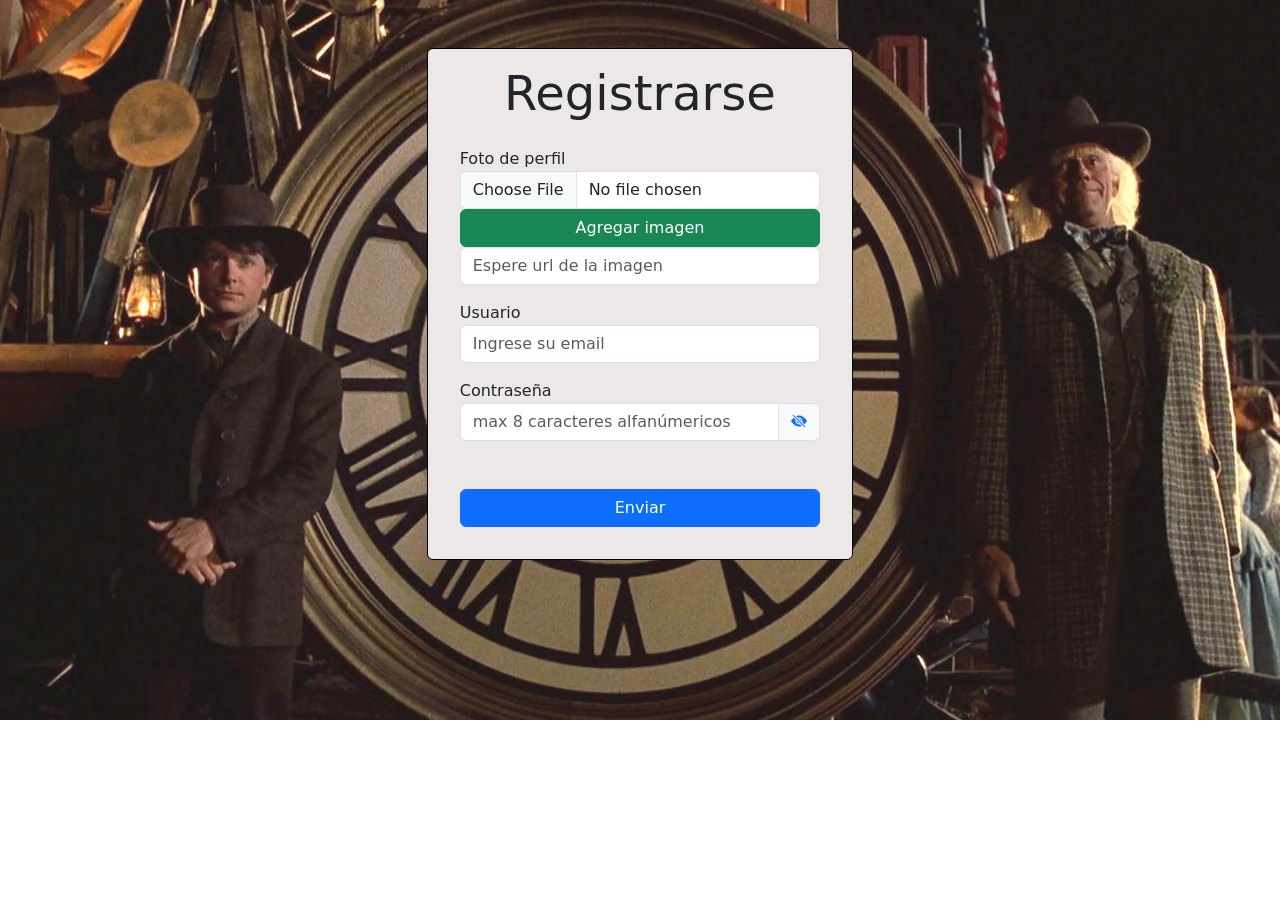
<file: registrer.html>
<!doctype html>

<html lang="en">

<head>
    <meta charset="utf-8">
    <meta name="viewport" content="width=device-width, initial-scale=1">
    <title>Registrarse</title>
    <link href="https://cdn.jsdelivr.net/npm/bootstrap@5.3.0/dist/css/bootstrap.min.css" rel="stylesheet"
        integrity="sha384-9ndCyUaIbzAi2FUVXJi0CjmCapSmO7SnpJef0486qhLnuZ2cdeRhO02iuK6FUUVM" crossorigin="anonymous">
    <link rel="shortcut icon" href="../img/logo4.ico" type="image/x-icon">
    <link rel="stylesheet" href="https://cdn.jsdelivr.net/npm/bootstrap-icons@1.10.5/font/bootstrap-icons.css">
</head>

<body class="bg-image" style="background-image: url('img/regreso-futuro-3-reloj.webp');
	background-repeat: no-repeat; background-size:cover;">


    <div class="container col-md-4 mt-5 py-3 rounded border border-black" style="background-color: rgb(236, 232, 232);">
        <h2 class="text-center mb-4 display-5">
            <b>Registrarse</b>
        </h2>

        <div class="d-flex justify-content-center">
            <form action="" method="" class="formContact" style="width: 90%;">

                <div class="mb-3" form-group>
                    <label>Foto de perfil</label> <input type="file" class="form-control" id="imagen"
                        style="width: 100%">
                    <button class="btn btn-success" type="button" id="boton" style="width: 100%">Agregar
                        imagen</button>

                    <input type="text" class="form-control" name="txtFotoPerfil" placeholder="Espere url de la imagen"
                        id=up-img required>
                </div>

                <div class="mb-3" form-group>
                    <label>Usuario</label> <input type="text" class="form-control mb-3" name="txtUser"
                        placeholder="Ingrese su email" required>
                </div>


                <label>Contraseña</label>
                <div class="input-group mb-3">

                    <input type="password" id="pass" name="txtPass" class="form-control"
                        placeholder="max 8 caracteres alfanúmericos" aria-label="Username"
                        aria-describedby="basic-addon1"> <span class="input-group-text" id="basic-addon1"> <a href="#">
                            <i class="bi bi-eye-slash-fill" id="icono" onclick="mostrarPass()"></i>
                        </a>
                    </span>
                </div>

                <div class="text-center mt-5" form-group>
                    <input type="hidden" name="accion" /> <input type="submit" value="Enviar"
                        class="btn btn-primary mb-3" style="width: 100%;">
                </div>


            </form>
        </div>
    </div>

    <script src="js/registro.js"></script>
    <script src="https://cdn.jsdelivr.net/npm/bootstrap@5.3.0/dist/js/bootstrap.bundle.min.js"
        integrity="sha384-geWF76RCwLtnZ8qwWowPQNguL3RmwHVBC9FhGdlKrxdiJJigb/j/68SIy3Te4Bkz"
        crossorigin="anonymous"></script>
</body>

</html>
</file>
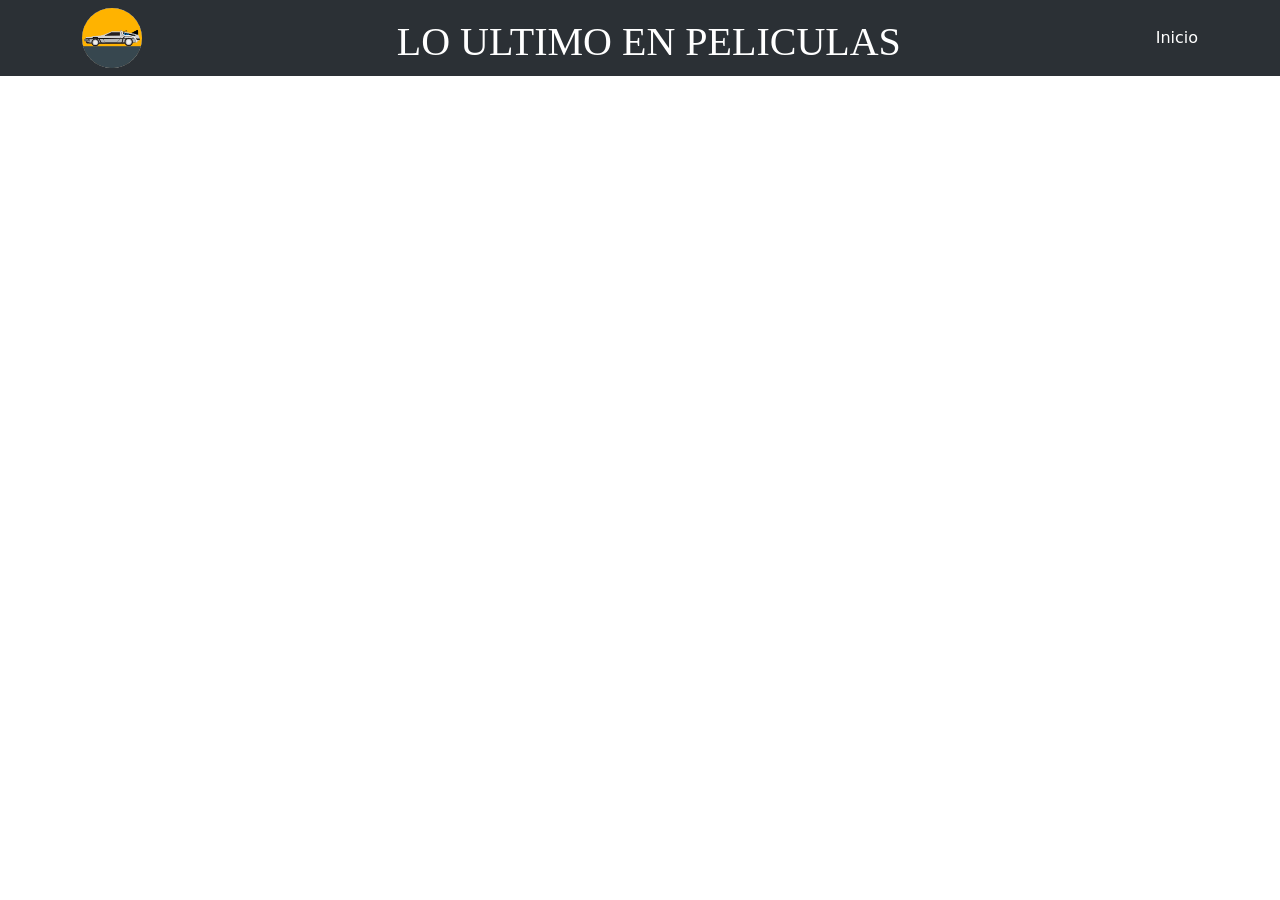
<file: tmdb.html>
<!DOCTYPE html>
<html lang="en">

<head>
    <meta charset="UTF-8">
    <meta name="viewport" content="width=device-width, initial-scale=1.0">
    <title>Lo último en péliculas</title>
    <link href="https://cdn.jsdelivr.net/npm/bootstrap@5.3.3/dist/css/bootstrap.min.css" rel="stylesheet"
        integrity="sha384-QWTKZyjpPEjISv5WaRU9OFeRpok6YctnYmDr5pNlyT2bRjXh0JMhjY6hW+ALEwIH" crossorigin="anonymous">
        <link rel="shortcut icon" href="img/logo4.ico" type="image/x-icon">
    <link rel="stylesheet" href="css/tmdb.css">
</head>

<body>

    <header>
        <nav class="navbar bg-body-tertiary bg-dark fixed-top nav-header" data-bs-theme="dark">
            <div class="container">
                <img class="rounded-circle logo-header" src="img/logo4.png" alt="">
                <h1 class="tmdb-title mt-2">LO ULTIMO EN PELICULAS</h1>

                <ul class="navbar-nav">
                    <li class="nav-item">
                        <a class="nav-link active" aria-current="page" href="index.php">Inicio</a>
                    </li>
                </ul>
            </div>
        </nav>
    </header>
    <main>
        <div class="d-flex flex-wrap justify-content-center" id="peliculas-nuevas">


        </div>
    </main>

    <script src="js/tmdb.js"></script>
    <script src="https://cdn.jsdelivr.net/npm/bootstrap@5.3.3/dist/js/bootstrap.bundle.min.js"
        integrity="sha384-YvpcrYf0tY3lHB60NNkmXc5s9fDVZLESaAA55NDzOxhy9GkcIdslK1eN7N6jIeHz"
        crossorigin="anonymous"></script>
</body>

</html>
</file>
<file: css/tmdb.css>
* {
    margin: 0;
    padding: 0;
}

.logo-header {
    width: 60px;
    
}

.tmdb-container{
    background-color: yellowgreen;
    
}

.tmdb-title{
    font-family: 'Times New Roman', Times, serif;
    color: white;
    margin: 0 10px;
}

.tmdb-title:hover {
    color: #FFB300;
}

.nav-link:hover{
    text-decoration: underline;
}

#peliculas-nuevas{
    margin-top: 100px;
}


.card {
    position: relative;
    height: 430px;
    margin: 20px;

}

.card-img {
    width: 250px;
    position: absolute;
    height: 350px;
    top: 10px;
    left: 10px;
    right: 10px;
}

.card-title {
    position: absolute;
    top: 370px;
    left: 10px;
    right: 10px;
    display: -webkit-box;
    -webkit-line-clamp: 2;
    -webkit-box-orient: vertical;
    overflow: hidden;
    text-overflow: ellipsis;
}
</file>
